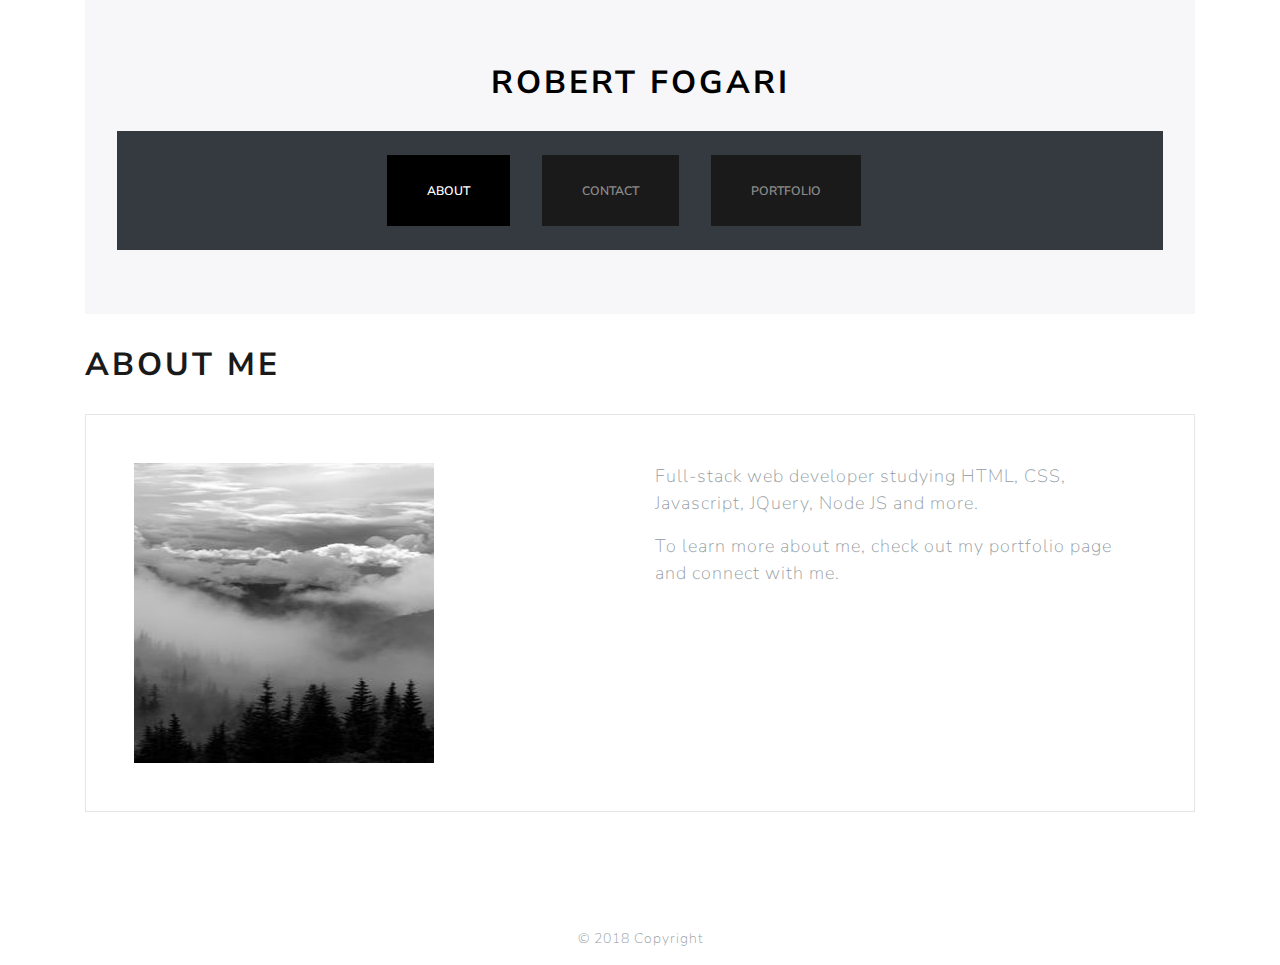
<file: index.html>
<!DOCTYPE html>
<html lang="en">
<head>
    <meta charset="UTF-8">
    <meta name="viewport" content="width=device-width, initial-scale=1.0">
    <meta http-equiv="X-UA-Compatible" content="ie=edge">
    <title>Fogari</title>
    <link rel="stylesheet" href="https://maxcdn.bootstrapcdn.com/bootstrap/4.0.0/css/bootstrap.min.css" integrity="sha384-Gn5384xqQ1aoWXA+058RXPxPg6fy4IWvTNh0E263XmFcJlSAwiGgFAW/dAiS6JXm" crossorigin="anonymous">

    <link rel="stylesheet" type="text/css" href="./assets/css/bootstrap.css">
    <link rel="stylesheet" href="assets/css/style.css" type="text/css">
    <link href="https://fonts.googleapis.com/css?family=Alegreya+Sans+SC|Carrois+Gothic+SC|Rubik+Mono+One" rel="stylesheet">
</head>

<body>
    <div class="container">
        <div class="jumbotron">
            <h1 class="titleheader">Robert Fogari</h1>
            <br>
            <nav class="navbar navbar-expand-lg navbar-dark bg-dark sticky-top">
                    <ul class="navbar-nav">
                      <li class="nav-item">
                        <button class="btn btn-primary navbar-btn btn active">
                            <a class="nav-link" href="./index.html">About</a> 
                        </button>
                      </li>
                      <li class="nav-item">
                        <button class="btn btn-primary navbar-btn">
                            <a class="nav-link" href="./contact.html">Contact</a>
                        </button>    
                      </li>
                      <li class="nav-item">
                        <button class="btn btn-primary navbar-btn">
                            <a class="nav-link" href="./portfolio.html">Portfolio</a>
                        </button>    
                      </li>
                    </ul>                                                
                </div>
            </nav>
        </div>
    </div>

    <div class="container">
        <div class="row justify-content-center">
            <div class="col-12">
                <h1 class="font-weight-bold bg-seconfary">About Me</h1>
            </div>                 
        </div>
    </div>
      
    <br>

        <div class="container">
            <div class= "card bg-light p-5">
                <div class="row">
                    <div class="col">
                        <img class="img-responsive" max src="assets/images/abstract.jpg" alt="About Me Image" style="height:300px; width:300px">
                    </div>

                    <div class="col" class="bio">
                        <p class="biotext"> 
                            Full-stack web developer studying HTML, CSS, Javascript, JQuery, Node JS and more.

                        </p>

                        <p class="biotext"> 
                            To learn more about me, check out my portfolio page and connect with me.
    
                        </p>
                                                
                    </div>
            
                </div>
            </div>        
          
        </div>
       

            
          



        
        
    
        <footer class="footer">
            <div class="footer-copyright py-3 text-center">
                © 2018 Copyright
            </div>
        
        </footer>



</body>



</html>
</file>
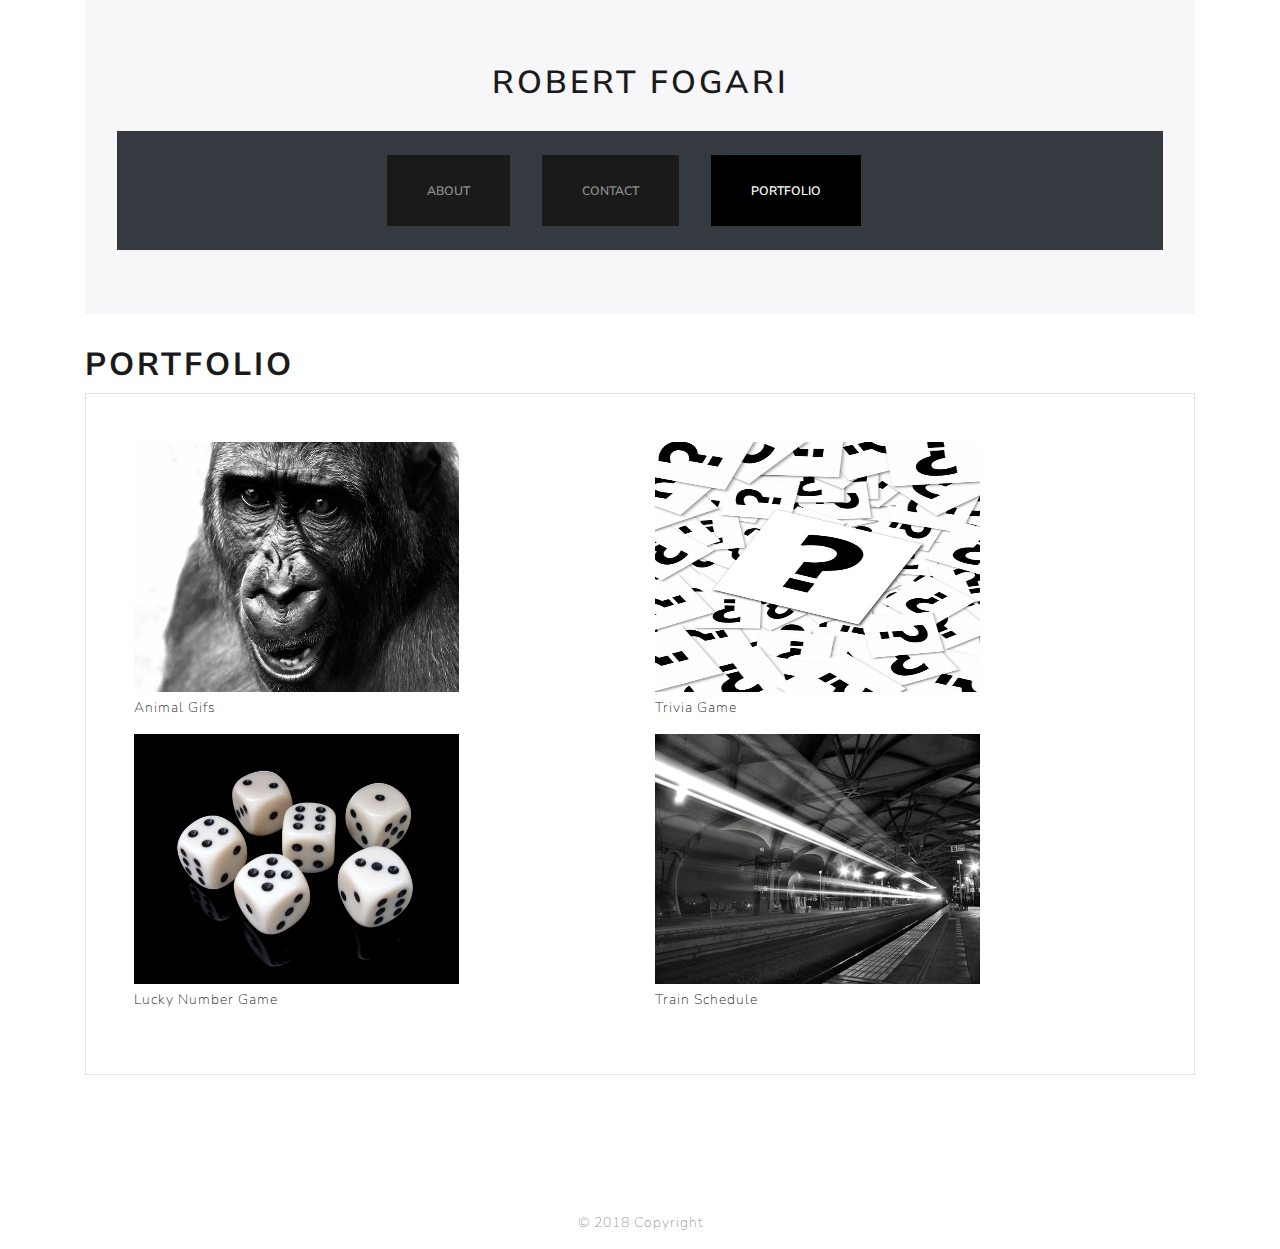
<file: portfolio.html>
<!DOCTYPE html>
<html lang="en">
<head>
    <meta charset="UTF-8">
    <meta name="viewport" content="width=device-width, initial-scale=1.0">
    <meta http-equiv="X-UA-Compatible" content="ie=edge">
    <title>Fogari</title>
    <link rel="stylesheet" href="https://maxcdn.bootstrapcdn.com/bootstrap/4.0.0/css/bootstrap.min.css" integrity="sha384-Gn5384xqQ1aoWXA+058RXPxPg6fy4IWvTNh0E263XmFcJlSAwiGgFAW/dAiS6JXm" crossorigin="anonymous">
    <link href="https://fonts.googleapis.com/css?family=Carrois+Gothic+SC" rel="stylesheet">
    <link rel="stylesheet" type="text/css" href="./assets/css/bootstrap.css">
    <link rel="stylesheet" type="text/css" href="assets/css/style.css">
</head>

<body>
    <div class="container">
        <div class="jumbotron text-center">
            <h1>Robert Fogari</h1>

        <br>    
            <nav class="navbar navbar-expand-lg navbar-dark bg-dark sticky-top">
                            <ul class="navbar-nav">
                              <li class="nav-item">
                                <button class="btn btn-primary navbar-btn">
                                    <a class="nav-link" href="./index.html">About</a> 
                                </button>
                              </li>
                              <li class="nav-item">
                                <button class="btn btn-primary navbar-btn">
                                    <a class="nav-link" href="./contact.html">Contact</a>
                                </button>    
                              </li>
                              <li class="nav-item">
                                <button class="btn btn-primary navbar-btn btn active">
                                    <a class="nav-link" href="./portfolio.html">Portfolio</a>
                                </button>    
                              </li>
                            </ul>                                                
                      
            </nav>
        </div>
    </div>

    <div class="container">
            <div class="row justify-content-center">
                <div class="col-12">
                    <h1 class="font-weight-bold bg-secondary">Portfolio</h1>
                </div>                 
            </div>
     </div>

    <div class="container">
        <div class="card bg-light p-5">
            <div class="row">
                <div class="col-md-6">
                <div class="thumbnail">
                    <a href="https://rfogari.github.io/GIFTastic/">
                    <img src="./assets/images/animalgif.jpg" class="img-responsive" id="portimage" alt="Animal Gif Image">
                    <div class="caption">
                        <p>Animal Gifs</p>
                    </div>
                    </a>
                </div>
                </div>
                <div class="col-md-6">
                <div class="thumbnail">
                    <a href="https://rfogari.github.io/TriviaGame/">
                    <img src="./assets/images/question-mark-63979_640.jpg" class="img-responsive" alt="Trivia Game" id="portimage">
                    <div class="caption">
                        <p>Trivia Game</p>
                    </div>
                    </a>
                </div>
                </div>
                <div class="col-md-6">
                <div class="thumbnail">
                    <a href="https://rfogari.github.io/Unit-4-Game/">
                    <img src= "./assets/images/luckynumber.jpeg" class="img-responsive" alt="Lucky Number Image" id="portimage">
                    <div class="caption">
                        <p>Lucky Number Game</p>
                    </div>
                    </a>
                </div>
                </div>
                <!--<div class="col-md-4">
                        <div class="thumbnail">
                        <a href="https://rfogari.github.io/Word_Guess_Game/">
                            <img src="./assets/images/wordguess.jpeg" class="img-responsive" alt="Word Guess Game Image" id="portimage">
                            <div class="caption">
                            <p>Word Guess Game</p>
                            </div>
                        </a>
                        </div>
                </div>-->

                <div class="col-md-6">
                    <div class="thumbnail">
                        <a href="https://rfogari.github.io/Train-Schedule/">
                        <img src= "./assets/images/trainschedule.jpeg" class="img-responsive" alt="Train Schedule Image" id="portimage">
                        <div class="caption">
                            <p>Train Schedule</p>
                        </div>
                        </a>
                    </div>
                    </div>
            </div>
        </div>
    </div> 
    
    <br>

        <footer class="footer">

            <div class="footer-copyright py-3 text-center ">
                    © 2018 Copyright
                </div>

        </footer>
            
   
          
</body>


</html>
</file>
<file: assets/css/style.css>
.navbar-nav{
    margin:auto;
    align-content: center;
}
#contactmebox{
    border-width: 1px;
    border-color:darkgray;
    border-style:solid;
    font-size:18px;
    text-align: center;
    padding:20px;
    margin-top:25px;
}
.contactheader{
    margin:auto;
}
.titleheader {
    text-align: center;
    color:black;
    font-size: 32px;
    font-weight: bold;
    
}
#portimage {
    height: 250px;
    width: 325px;
}

.contactoption{
    padding:20px;
}

.footer{
    margin-top:100px;
}

.biotext{
    font-size: 18px;
    text-align: start
}
.caption{
    font-size:14px;
    margin-top: 5px;
}
</file>
